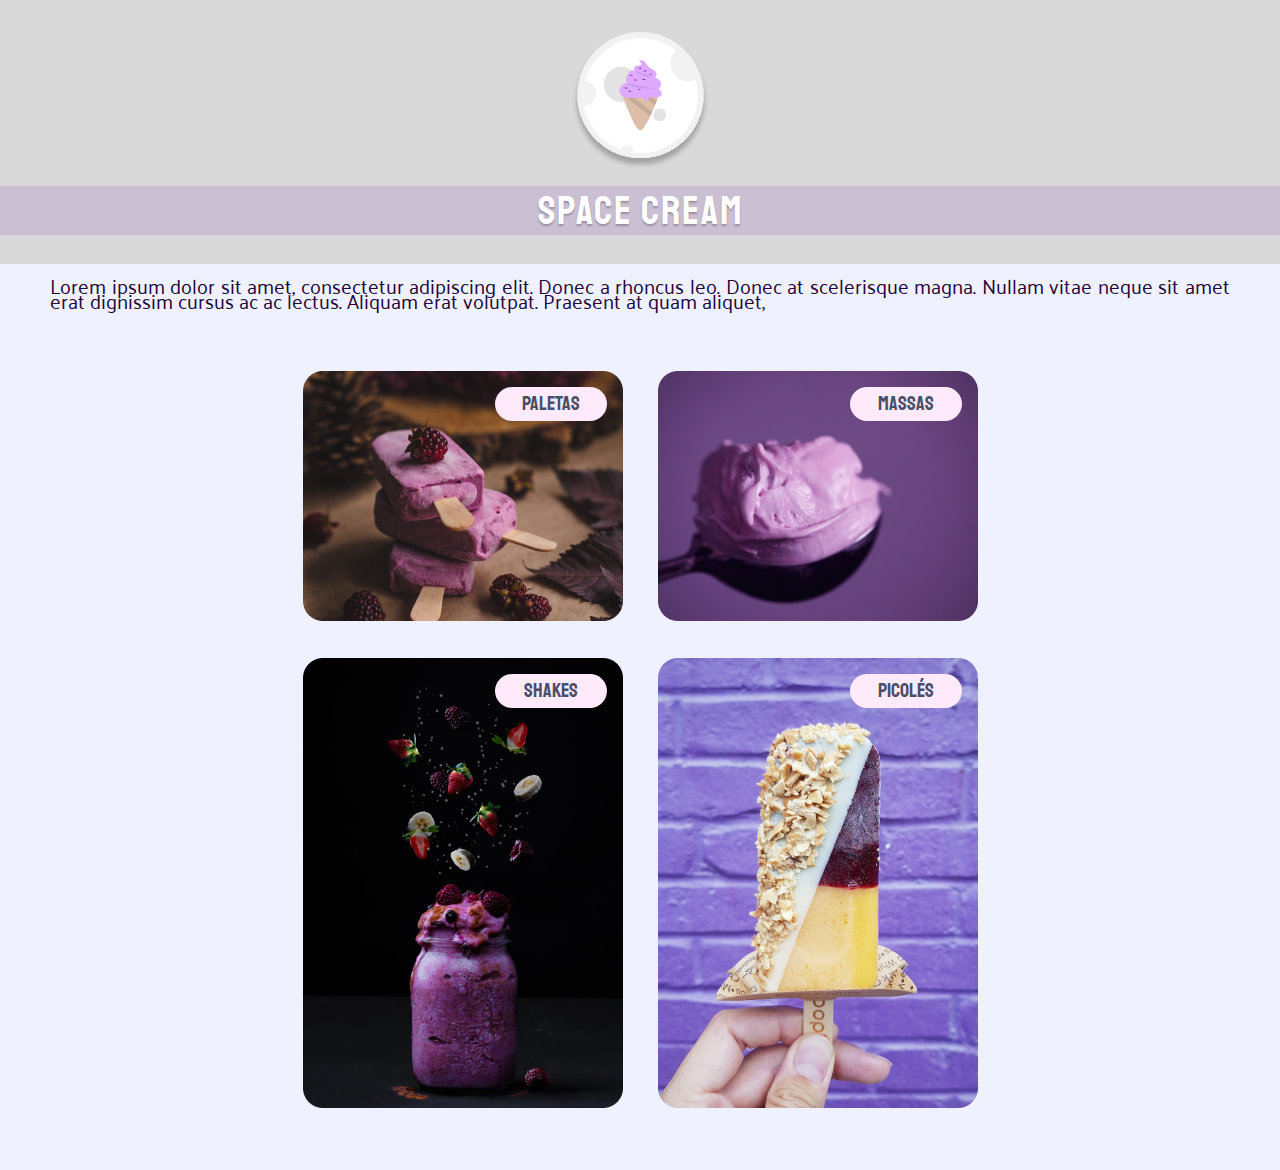
<file: index.html>
<!DOCTYPE html>
<html lang="pt-br">

<head>
  <link rel="preconnect" href="https://fonts.googleapis.com">
  <link rel="preconnect" href="https://fonts.gstatic.com" crossorigin>
  <meta charset="UTF-8">
  <meta name="viewport" content="width=device-width, initial-scale=1.0">

  <title>Space Cream</title>

  <link rel="stylesheet" href="style.css">

  <link
    href="https://fonts.googleapis.com/css2?family=Open+Sans:wght@700&family=Palanquin&family=Roboto&family=Staatliches&display=swap"
    rel="stylesheet">
</head>

<body>
  <header>
    <img src="img/logo.svg" alt="Logo da Space Cream uma casquinha de sorvete.">

    <div class="hiden" id="logo">
      <img src="img/logo 3.svg" alt="Logo da Space Cream uma casquinha de sorvete.">
    </div>


    <h1>Space Cream</h1>

    <p>
      Lorem ipsum dolor sit amet, consectetur adipiscing elit. Donec a rhoncus leo. Donec at scelerisque magna. Nullam
      vitae neque sit amet erat dignissim cursus ac ac lectus. Aliquam erat volutpat. Praesent at quam aliquet, pharetra
      est in, sagittis lorem.elit. Donec a rhoncus leo. Donec at scelerisque magna. Nullam vitae neque sit amet erat
      dignissim cursus ac ac lectus. Aliquam erat volutpat. Praesent at quam aliquet, pharetra est in, sagittis lorem.
    </p>
  </header>

  <main>
    <p>
      Lorem ipsum dolor sit amet, consectetur adipiscing elit. Donec a rhoncus leo. Donec at scelerisque magna. Nullam
      vitae neque sit amet erat dignissim cursus ac ac lectus. Aliquam erat volutpat. Praesent at quam aliquet,
    </p>

    <div class="card">
      <div class="ice hg">
        <h2><span>Paletas</span></h2>
        <img src="img/sorvete1.png" alt="">
      </div>

      <div class="ice">
        <h2><span>Shakes</span></h2>
        <img src="img/sorvete2.png" alt="">
      </div>

      <div class="ice">
        <h2><span>Massas</span></h2>
        <img src="img/sorvete3.png" alt="">
      </div>

      <div class="ice">
        <h2><span>Picolés</span></h2>
        <img src="img/sorvete4.png" alt="">
      </div>

      <div class="ice hiden">
        <h2><span>Paletas</span></h2>
        <img src="img/sorvete1.png" alt="">
      </div>

      <div class=" ice hiden">
        <h2><span>Picolés</span></h2>
        <img src="img/sorvete4.png" alt="">
      </div>
    </div>

    <footer>
      fale concosco no instagram <strong>@space_cream</strong>
    </footer>

  </main>

</body>

</html>
</file>
<file: style.css>
* {
  margin: 0;
  padding: 0;
  box-sizing: border-box;
}

:root {
  --ft-tytle: 'Staatliches', 'cursive';
  --ft-body: 'Palanquin', 'sans-serif';
  --ft-headerp: 'Roboto', 'sans-serif';
  --ft-footer: 'open-sans', 'sans-serif';

  --cl-bgbody: #EFF1FF;
  --cl-bgbody2: #8E9AAF;
  --cl-header: #D9D9D9;
  --cl-bgheader: #CBC0D3;
  --cl-headerh1: #fff;
  --cl-bgh2: #FEEAFA;
  --cl-h2: #4A4E69;
  --cl-mainp: #23053A;
  --cl-footer: #4A4E69;

  font-size: 62.5%;
}

body {
  background: var(--cl-bgbody);
}

header {
  text-align: center;

  padding: 3.2rem 0 2.9rem;

  background: var(--cl-header);
}

header img {
  width: 137px;
}



header h1 {
  background: var(--cl-bgheader);

  font-family: var(--ft-tytle);
  letter-spacing: 0.05em;

  color: var(--cl-headerh1);
  font-weight: 400;
  font-size: 4.0rem;
  line-height: 3.4rem;
  text-shadow: 0px 2px 2px rgba(0, 0, 0, 0.25);

  padding: 8px 0 7px;
  margin-top: 1.5rem;
}

header p {
  font-family: var(--ft-headerp);
  font-style: normal;
  font-weight: 400;
  font-size: 24px;
  line-height: 20px;

  color: var(--cl-headerh1);
  width: 27.5rem;
  margin: 3.2rem auto;

  
}

main{
  padding: 1.4rem 0 6.0rem;

  display: grid;
  justify-items: center;
}

main p {
  margin-bottom: 6.3rem;

  padding: 0 5rem;
  font-family: var(--ft-body);
  font-weight: 400;
  font-size: 2.0rem;
  line-height: 1.5rem;

  color: var(--cl-mainp);

  text-align: justify;
}

.card {
  display: grid;
  gap: 3.6rem;
}

.ice {
  position: relative;
}

.ice img {
  width: 100%;
  height: auto;
  
  animation: img 600ms;
}

.ice h2 {
  position: absolute;
  left: 19.2rem;
  top: 1.6rem;  

  animation: txt 900ms 500ms backwards;
}

.ice h2 span {
  font-family: var(--ft-tytle);
  font-weight: 400;
  font-size: 2.0rem;
  line-height: 3.4rem;

  color: #4A4E69;
  background: #FEEAFA;
  border-radius: 20px;
  width: 11.2rem;

  display: inline-flex;
  justify-content: center;
  justify-items: center;
}

footer {
  font-family: var(--ft-footer);

  font-weight: 400;
  font-size: 1.4rem;
  line-height: 2.8rem;

  text-align: center;

  color: var(--cl-footer);


}

@keyframes img {
  0% {
    opacity: 0;
    transform: translatey(15px);
  }

  100% {

    opacity: 1;
    transform: translateY(0);
  }
}

@keyframes txt {
  0% {
    opacity: 0;
    transform: translateY(-30px);
  }

  100% {

    opacity: 1;
    transform: translateY(0)
  }
}

@media (max-width: 1420px) {
  header p {
    display: none;
  }

  footer {
    display: none;
  }

}

@media (min-width: 320px) {
  .hiden {
    display: none;
  }
}

@media (min-width: 768px) {
  .card {
    display: grid;
    gap: 3.5rem;
    grid-template-areas: "A C" "B D"; 
  }

  .card div:nth-child(1) {
    grid-area: A;
  }

  .card div:nth-child(2) {
    grid-area: B;
  }

  .card div:nth-child(3) {
    grid-area: C;
  }

  .card div:nth-child(4) {
    grid-area: D;
  }

}

@media (min-width: 1420px) {
  body {
    display: grid;
    grid-template-columns: 1fr 3fr;
  }

  header {
    width: 37.7rem;
    background: var(--cl-bgbody2);
  }

  header h1 {
    padding: 2.1rem ;
    font-size: 4.8rem;
  }

  header > img {
    display: none;
  }

  #logo img {
   width: 21.44rem;
   height: 21.44rem;

  }

  main {
    padding-bottom: 5rem;
  }

  main p {
    display: none;
  }

  .card {
    grid-template-areas: "A B E" "D B F" "D C F";
    margin: 6.4rem 9.3rem 5.0rem; 
    gap: 3.2rem;
    height: auto;

  }

  .card div:nth-child(1) {
    grid-area: A;
  }

  .card div:nth-child(2) {
    grid-area: B;
  }

  .card div:nth-child(3) {
    grid-area: C;
  }

  .card div:nth-child(4) {
    grid-area: D;
  }

  .card div:nth-child(5) {
    grid-area: E;
  }

  .card div:nth-child(6) {
    grid-area: F;
  }

  .ice {
    max-height: 35.0rem;
  
  }

  .ice h2 span {
    display: none;
  }

  .ice img {
    height: 100%;
  }

  .ice img:hover {
    transform: scale(1.1);
  }

  .hiden {
    display: block;
  }

  footer {
    margin-bottom: 4.6rem;
  }

}
</file>
